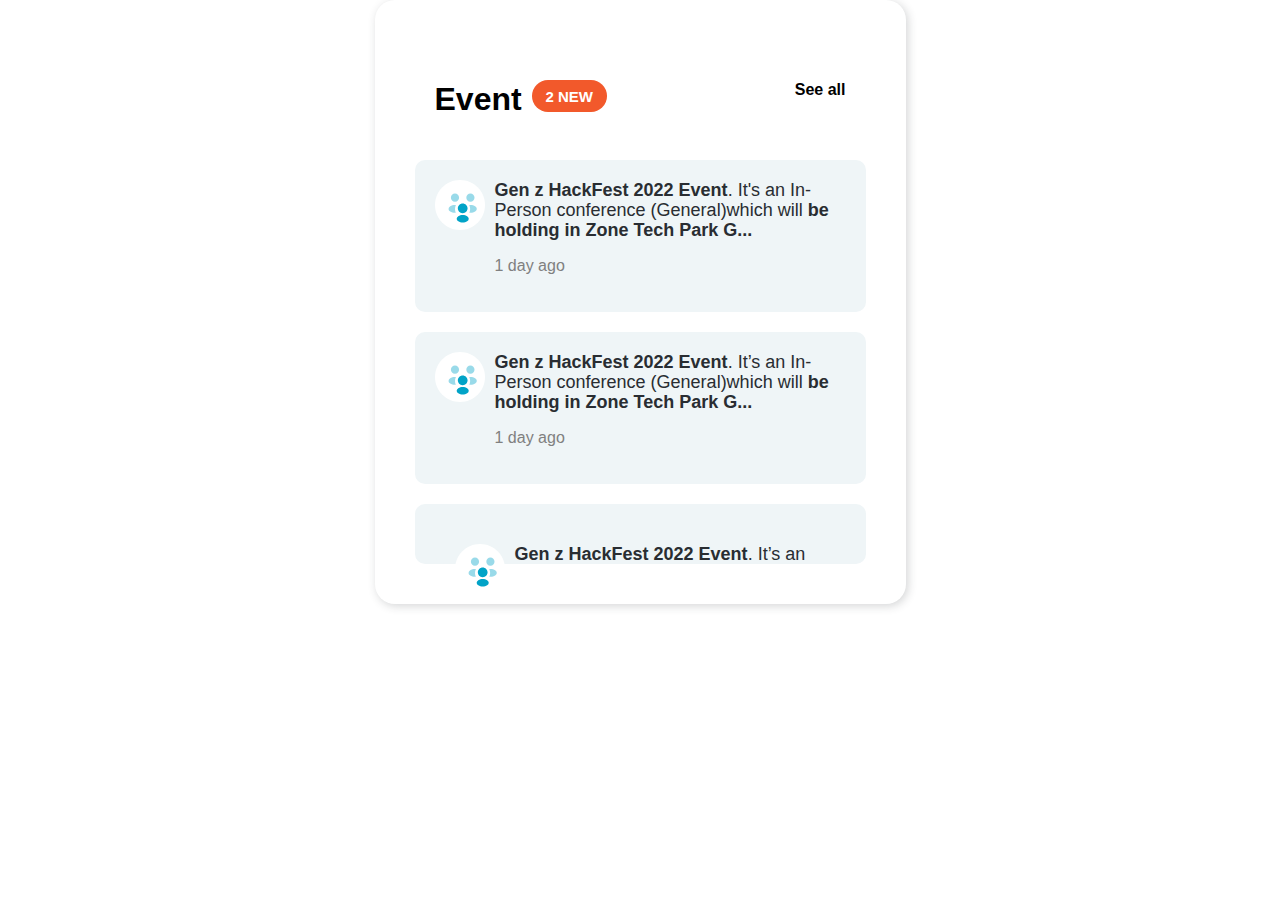
<file: index.html>
<!DOCTYPE html>
<html lang="en">
  <head>
    <meta charset="UTF-8" />
    <meta http-equiv="X-UA-Compatible" content="IE=edge" />
    <meta name="viewport" content="width=device-width, initial-scale=1.0" />
    <title>Name of chosen challenge</title>

    <link rel="stylesheet" href="style.css" />
  </head>
  <body>
    <section class="container">
      <div class="header">
        <div class="header-start">
          <h1>Event</h1>
          <button class="button">2 NEW</button>
        </div>
        <h4>See all</h4>
      </div>

      <div class="main">
        <div class="box">
          <img src="/images/eye.svg" alt="eye image" />
          <div class="flex">
            <article>
              <b> Gen z HackFest 2022 Event</b>. It's an In-Person conference
              (General)which will <b> be holding in Zone Tech Park G...</b>
            </article>
            <p>1 day ago</p>
          </div>
        </div>

        <div class="box">
          <img src="/images/eye.svg" alt="eye image" />
          <div class="flex">
            <article>
              <b> Gen z HackFest 2022 Event</b>. It’s an In-Person conference
              (General)which will <b> be holding in Zone Tech Park G...</b>
            </article>
            <p>1 day ago</p>
          </div>
        </div>

        <div class="l-box">
        <div class="box">
          <img src="/images/eye.svg" alt="eye image" />
          <div class="flex">
            <article>
              <b> Gen z HackFest 2022 Event</b>. It’s an </b>
            </article>
            
          </div>
        </div>
      </div>
      </div>
      </div>

      
    </section>

    <!-- // ============= EEND DO NOT EDIT ============== // -->
    <script src="index.mjs" type="module"></script>
    <!-- // ============= EEND DO NOT EDIT ============== // -->
  </body>
</html>
</file>
<file: style.css>
body{
    margin: 0;
  }


.container{
    width: 451px;
   height: auto; 
    background: #FFFFFF;
    box-shadow: 2px 2px 10px rgba(41, 45, 50, 0.2);
    border-radius: 20px;
    margin: auto; 
    padding: 40px;
    font-family: 'Segoe UI', Tahoma, Geneva, Verdana, sans-serif;
    

}

.header {
    display: flex;
    justify-content: space-between;
    padding: 20px;
}

.header-start {
    display: flex; 
    cursor: pointer;
    gap: 10px;  

}

.main{
    display: grid;
    gap: 20px;
   
}






.box, .l-box {
    display: flex;
    gap: 10px;
    background:  #EFF5F7;
    padding: 20px;
    border-radius: 10px;
    

}
img{
    width: 50px;
    height: 50px;
}

article{
        font-size: 18px;     
        line-height: 20px;
        letter-spacing: 0em;
        text-align: left;
    color: #292D32;

        height: 60px;
}

button{
    background: #F2592B;
    border-radius: 22px;
    width: 75px;
    height: 32px;
    margin-top: 20px;
    cursor: pointer;
    border: none;
}

.button{
        font-weight: 600;
        font-size: 15px; 
        color: #FFFFFF;
}

p{
    
    line-height: 20px;
    color: grey;
        
}

.l-box {
    height: 20px;
}

.l-box img{
    object-fit: cover;
}
</file>
